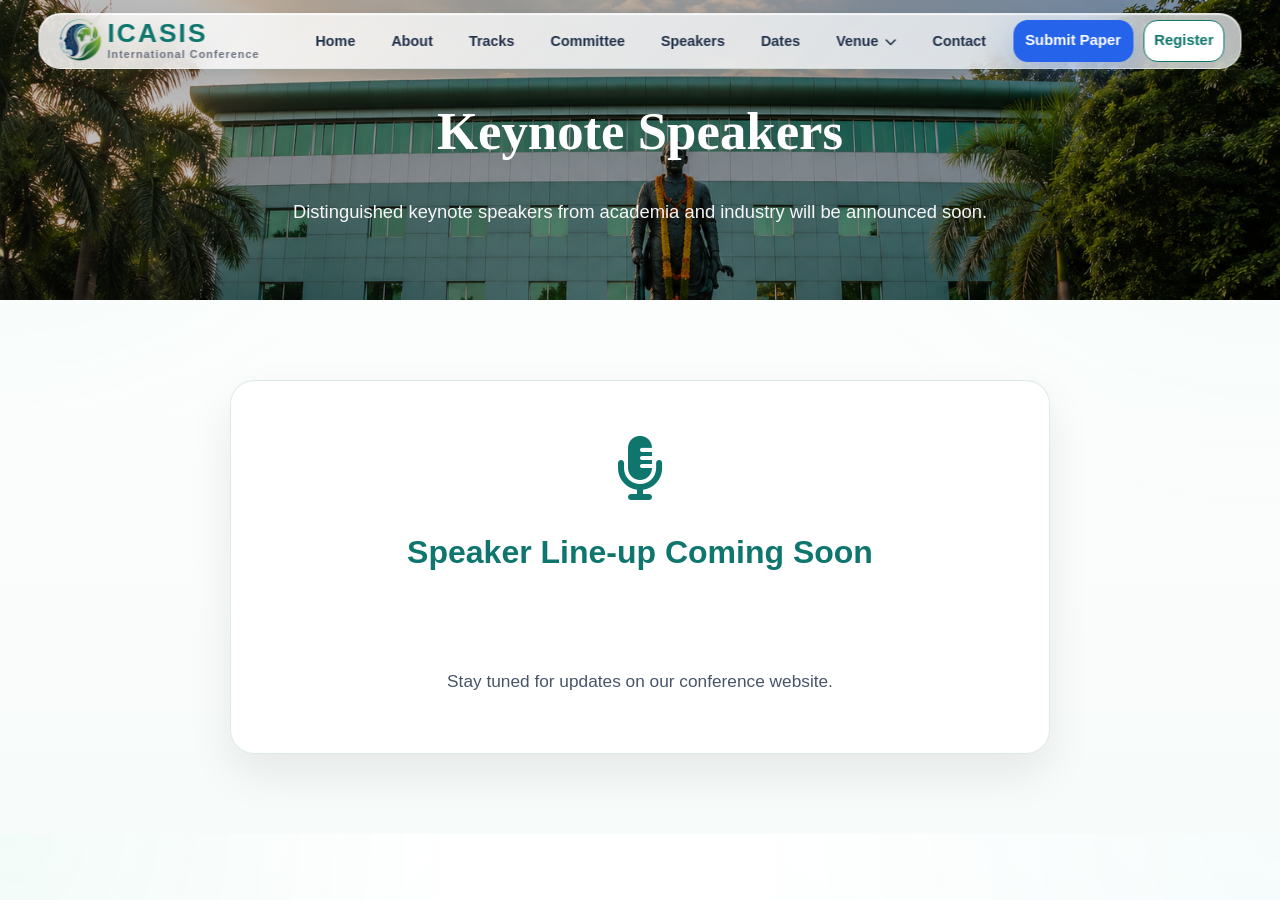
<file: speakers.html>
<!DOCTYPE html>
<html lang="en">

<head>
    <meta charset="UTF-8">
    <meta name="viewport" content="width=device-width, initial-scale=1.0">

    <title>Speakers | ICASIS 2027</title>

    <link rel="stylesheet" href="style.css">
    <link rel="stylesheet" href="speakers.css">
    <link rel="stylesheet" href="responsive.css">

    <link rel="stylesheet"
          href="https://cdnjs.cloudflare.com/ajax/libs/font-awesome/6.6.0/css/all.min.css">
</head>

<body>

    <!-- Navbar -->
    <div id="navbar"></div>

    <section class="speakers-hero">

        <div class="hero-content">

            <h1>Keynote Speakers</h1>

            <p>
                Distinguished keynote speakers from academia and industry
                will be announced soon.
            </p>

        </div>

    </section>

    <section class="speakers-coming">

        <div class="coming-card">

            <i class="fa-solid fa-microphone-lines"></i>

            <h2>Speaker Line-up Coming Soon</h2>

            <p>
                
                <br><br>
                Stay tuned for updates on our conference website.
            </p>

        </div>

    </section>

    <script src="script.js"></script>

</body>

</html>
</file>
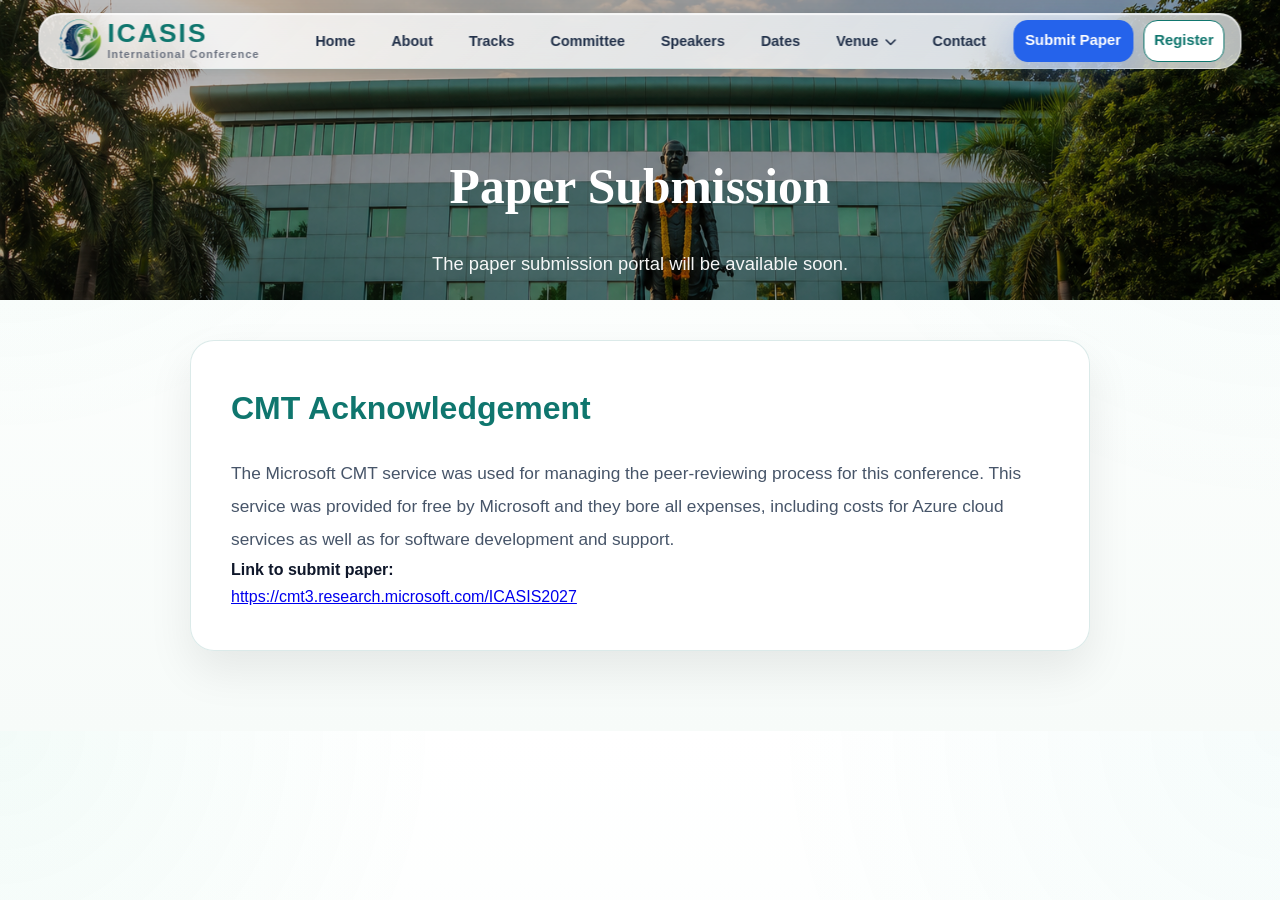
<file: submit-paper.html>
<!DOCTYPE html>
<html lang="en">

<head>
    <meta charset="UTF-8">
    <meta name="viewport" content="width=device-width, initial-scale=1.0">

    <title>Submit Paper | ICASIS 2027</title>

    <link rel="stylesheet" href="style.css">
    <link rel="stylesheet" href="submit-paper.css">
    <link rel="stylesheet" href="responsive.css">

    <link rel="stylesheet"
          href="https://cdnjs.cloudflare.com/ajax/libs/font-awesome/6.6.0/css/all.min.css">
</head>

<body>

    <!-- Navbar -->
    <div id="navbar"></div>

    <!-- Navbar -->
<div id="navbar"></div>

<section class="submission-hero">

    <div class="hero-content">

        <h1>Paper Submission</h1>

        <p>
            The paper submission portal will be available soon.
        </p>

    </div>

</section>

<section class="cmt-acknowledgement">

    <h3>CMT Acknowledgement</h3>

    <p>
        The Microsoft CMT service was used for managing the peer-reviewing process for this conference.
        This service was provided for free by Microsoft and they bore all expenses,
        including costs for Azure cloud services as well as for software development and support.
    </p>

    <div class="submission-link">

    <strong>Link to submit paper:</strong>

    <div class="submission-placeholder">
        <a href="https://cmt3.research.microsoft.com/ICASIS2027" target="_blank" rel="noopener noreferrer">https://cmt3.research.microsoft.com/ICASIS2027</a>
    </div>

</div>

</section>



<script src="script.js"></script>

    <script src="script.js"></script>

</body>
</html>
</file>
<file: style.css>
/* ===========================
   GLOBAL
=========================== */

*{
    margin:0;
    padding:0;
    box-sizing:border-box;
    scroll-behavior:smooth;
}


.explore-section{
    padding:28px 0 18px;
    text-align:center;
}
.explore-header{
    margin-bottom:12px;
}
.explore-tag{
    display:inline-block;
    padding:5px 14px;
    border-radius:24px;
    background:#e8faf3;
    color:#0b7a72;
    font-weight:700;
    letter-spacing:1.6px;
    margin-bottom:8px;
    font-size:.75rem;
}
.explore-header h2{
    font-size:30px;
    color:#0b5e59;
    margin-bottom:6px;
    font-family:Georgia,serif;
}
.explore-header p{
    font-size:13px;
    color:#667085;
    margin-bottom:0;
}
.hyderabad-map{

    position:relative;

    width:100%;

    max-width:1500px;

    height:320px;

    margin:0 auto;

    overflow:hidden;

}

body{
    font-family:'Inter',sans-serif;

    background:
        radial-gradient(circle at top left,
            rgba(16,185,129,.05),
            transparent 30%),

        radial-gradient(circle at top right,
            rgba(20,184,166,.04),
            transparent 35%),

        linear-gradient(
            180deg,
            #FFFFFF 0%,
            #FCFEFD 40%,
            #F7FBF9 100%
        );

    color:#0F172A;

    line-height:1.7;


/* Remove decorative background layers requested by user */
body::before{ background-image:none !important; opacity:0 !important; }
.grid-bg{ display:none !important; }
#about::before, #call::before{ background:none !important; display:none !important; }
.cfp-card::before{ background:none !important; opacity:0 !important; }
    overflow-x:hidden;
}

body::before{

    content:"";

    position:fixed;

    inset:0;

    pointer-events:none;

    opacity:.03;

    background-image:
    radial-gradient(#0F766E 0.5px, transparent 0.5px);

    background-size:18px 18px;

    z-index:-1;

}

/* ===========================
   PARTICLES
=========================== */

/*#particles{
    position:fixed;
    top:0;
    left:0;
    width:100%;
    height:100%;
    z-index:-1;
}*/

/* ===========================
   GRID BACKGROUND
=========================== 
.grid-bg{

position:fixed;

inset:0;

z-index:-3;

opacity:.35;

background-image:

linear-gradient(rgba(15,118,110,.05) 1px, transparent 1px),

linear-gradient(90deg, rgba(15,118,110,.05) 1px, transparent 1px);

background-size:50px 50px;

mask-image:radial-gradient(circle at center,
black,
transparent 95%);

}*/

/* ===========================
   NAVBAR
=========================== */

nav{

    position:fixed;

    top:13px;
    left:50%;
    transform:translateX(-50%);

    width:94%;
    max-width:1500px;
    
    height: 56px;

    display:flex;
    justify-content:space-between;
    align-items:center;
    gap:16px;

    padding:0px 16px;

    background:linear-gradient(
        135deg,
        rgba(255,255,255,.82),
        rgba(248,252,255,.72)
    );

    backdrop-filter:blur(18px);
    -webkit-backdrop-filter:blur(18px);

    border:1px solid rgba(255,255,255,.55);

    box-shadow:
        0 12px 32px rgba(0,0,0,.10),
        0 2px 10px rgba(15,118,110,.08),
        inset 0 1px 1px rgba(255,255,255,.75);

    z-index:1000;

    border-radius:22px;

    transition:all .3s ease;

}


nav::after{

content:"";

position:absolute;

left:24px;
right:24px;
bottom:-1px;

height:1px;

background:linear-gradient(
90deg,
transparent,
rgba(15,118,110,.25),
transparent
);

}

.nav-logo{
    width:122px;
    height: 122px;
    object-fit:contain;
    flex-shrink:0;
    position:relative;
    top:5px;
    left:-35px;
}



.nav-brand-text{
    display:flex;
    flex-direction:column;
    justify-content:center;
    align-items:flex-start;
     margin-left:-60px;   /* NEW */

}

.nav-brand-text h2{
    margin:0;
    font-size:1.65rem;
    font-weight:800;
    color:#0F766E;
    line-height:1;
    letter-spacing:2px;
    margin-left:-10px;
    margin-top:-7px;
}

.nav-brand-text span{
    margin-top:8px;
    font-size:0.68rem;
    font-weight:600;
    color:#6b7280;
    white-space:nowrap;
    line-height:.6px;
    margin-left:-10px;
    letter-spacing:1px;
    margin-bottom:-2px;
}

.nav-brand{
    display:flex;
    align-items:center;
    gap:0px;
    text-decoration:none;
    flex-shrink:0;
    transform: translateY(-1px);
}





.nav-links{

    display:flex;

    justify-content:flex-start;

    align-items:center;

    gap:18px;

    list-style:none;

    margin:0;

    padding:0;

    width:auto;

    margin-left:-50px;   /* NEW */
}



.nav-links li{

    position:relative;

}

.nav-links li.nav-action-group{

    margin-left:0px;

}

.nav-actions{
    display:flex;
    align-items:center;
    gap:10px;
    height:100%;
}


.nav-actions .btn{
    height:42px;
    padding:0 10px;

    display:flex;
    align-items:center;
    justify-content:center;

    border-radius:14px;

    font-size:.93rem;
    font-weight:600;

    text-decoration:none;

    transition:.25s ease;

    white-space:nowrap;
}

.nav-actions .primary{
    background:#2563EB;
    color:white;
    border:1px solid #2563EB;
}

.nav-actions .primary:hover{
    background:#1D4ED8;
    color:#fff !important;
    border-color:#1D4ED8;
}

.nav-actions .secondary{
    background:white;
    color:#0F766E;

    border:1.5px solid #0F766E;
}

.nav-actions .secondary:hover{
    background:#0F766E;
    color:#fff !important;
    border-color:#0F766E;
}

.nav-links li>a:hover{

    background:#eefaf8;

    color:#0F766E;

}

.nav-links a{

    position:relative;

    color:#22314A;

    text-decoration:none;

    font-size:0.9rem;

    font-weight:600;

    padding:8px 9px;

    display:flex;

    align-items:center;

    border-radius:12px;

    transition:color .25s ease, background .25s ease;

}

.nav-links a::after{

    content:"";

    position:absolute;

    left:0;
    right:0;
    bottom:4px;

    width:0;

    height:2px;

    border-radius:20px;

    background:linear-gradient(
        90deg,
        #0F766E,
        #22C55E
    );

    transition:width .25s ease;

}

.nav-actions a::after{
    display:none;
}

.nav-actions a:hover::after{
    display:none;
}

.nav-links a:hover{

    background:rgba(255,255,255,.28);

    color:#0F766E;

}

.nav-links a:hover::after{

    width:100%;

}

/* Dropdown */
/* Dropdown Parent */

.dropdown{
    position:relative;
}

/* Dropdown Menu */

.dropdown-menu{

    position:absolute;

    top:100%;
    left:0;

    min-width:220px;

    margin-top:8px;

    background:#fff;

    border-radius:14px;

    padding:10px 0;

    box-shadow:0 15px 40px rgba(0,0,0,.12);

    opacity:0;
    visibility:hidden;

    transform:translateY(8px);

    transition:
        opacity .25s ease,
        transform .25s ease,
        visibility .25s;

    pointer-events:none;

    z-index:999;
        list-style:none;


}

.dropdown-menu li{
    list-style:none;
    margin:0;
    padding:0;
}


.dropdown-menu ul{
    list-style:none;
    margin:0;
    padding:0;
}
.dropdown-menu a{
    display:block;
    padding:12px 18px;
}

/* Hover */

.dropdown.open .dropdown-menu{

    opacity:1;
    visibility:visible;

    transform:translateY(0);

    pointer-events:auto;

}

.dropdown i{
    margin-left:6px;
    font-size:.75rem;
    transform:translateY(1px);
}
/* ===========================
   HERO
=========================== */

.hero{
    position:relative;
    min-height:100vh;
    display:flex;
    justify-content:center;
    align-items:center;
    text-align:center;
    overflow:hidden;
    background-image:url("images/bg.png");
    background-repeat:no-repeat;
    background-size:cover;
    background-position:center;
    /* small bottom padding so the next section sits slightly lower */
    padding:60px 20px 20px;
}

.hero-overlay{

position:absolute;

inset:0;

background:
linear-gradient(
rgba(255,255,255,.08),
rgba(0,0,0,.22)
);

}

.hero-content{
    position:relative;
    z-index:3;

    max-width:1100px;

    margin:auto;

    display:flex;
    flex-direction:column;
    align-items:center;
    justify-content:center;

    padding-top:15px;

    transform:translateY(0);
}

/*==============================
        HERO TOP
==============================*/

.hero-top{

display:flex;

justify-content:center;

margin-bottom:40px;
}









/* ===========================================
   GLASS CONTAINER
=========================================== */
/* ===========================================
   HERO BRANDING
=========================================== */

.hero-top{
    width:100%;
    max-width:980px;
    display:flex;
    justify-content:center;
    margin-bottom:24px;
}

.hero-branding{
    display:grid;
    grid-template-columns:auto 1fr auto;
    align-items:center;
    justify-items:center;
    gap:18px;
    width:100%;
    margin-bottom:12px;
}

.hero-person{
    width:108px;
    height:108px;
    border-radius:50%;
    background:#fff;
    padding:6px;
    box-shadow:0 12px 30px rgba(0,0,0,.18);
    justify-self:start;
}

.hero-person img{
    width:100%;
    height:100%;
    border-radius:50%;
    object-fit:cover;
}

/* COMMON CARD */

.hero-logo{
    display:flex;
    justify-content:center;
    align-items:center;
    background:rgba(255,255,255,.92);
    border:1px solid rgba(255,255,255,.65);
    border-radius:26px;
    box-shadow:0 10px 25px rgba(0,0,0,.10);
    transition:.3s ease;
    flex-shrink:0;
}

.hero-logo:hover{
    transform:translateY(-4px);
}

/* BVRIT */

.bvrit-logo{
    width:240px;
    height:96px;
    padding:14px 16px;
}

.bvrit-logo img{
    width:100%;
    height:100%;
    object-fit:contain;
}

/* ICASIS */
.conference-logo{
    width:132px;
    height:132px;
    display:flex;
    justify-content:center;
    align-items:center;
    background:rgba(255,255,255,.96);
    border-radius:28px;
    box-shadow:0 12px 30px rgba(0,0,0,.12);
    padding:6px;
    flex-shrink:0;
}

.conference-logo img{
    width:100%;
    height:100%;
    object-fit:contain;
    transform:none;
}



.hero h1{

    font-family:'Playfair Display', serif;

    font-size:clamp(2rem, 3.4vw, 2.8rem);

    font-weight:700;

    color:white;

    line-height:1.15;

    max-width:820px;

    margin:0 auto 6px;

    text-shadow:0 4px 18px rgba(0,0,0,.35);

}

.hero p{

    color:rgba(255,255,255,.92);

    font-size:1rem;

    margin-bottom:4px;

    font-weight:500;

}

.hero::before{

content:"";

position:absolute;

inset:0;

background:
linear-gradient(
rgba(255,255,255,.05),
rgba(0,0,0,.18)
);

z-index:0;

}

.hero::after{
    content:"";
    position:absolute;
    left:0;
    right:0;
    bottom:0;
    height:160px;
    background:linear-gradient(
        180deg,
        rgba(255,255,255,0) 0%,
        rgba(255,255,255,.04) 25%,
        rgba(255,255,255,.12) 60%,
        rgba(252,254,253,.95) 100%
    );
    z-index:1;
    pointer-events:none;
}

.buttons{
    margin-top:18px;

    display:flex;

    gap:16px;

    justify-content:center;
}

.btn{
    height:40px;
    padding:0 16px;

    display:flex;
    align-items:center;
    justify-content:center;

    border-radius:14px;

    font-size:.95rem;
    font-weight:600;

    text-decoration:none;
    white-space:nowrap;
}

/* ===========================
   PRIMARY BUTTON
=========================== */

.primary{

    background:#2563EB;

    color:white;

    border:1px solid #2563EB;

     min-width:120px;

    box-shadow:
        0 10px 35px rgba(37,99,235,.28);

}

.primary:hover{

    background:#1D4ED8;

    border-color:#1D4ED8;

    transform:translateY(-3px);

}

/* Secondary */

.secondary{
    background:white;
    color:#0F766E;
    border:1px solid #0F766E;
}

.secondary:hover{
    background:#0F766E;
    color:white;
}

.countdown{

display:flex;

justify-content:center;

gap:18px;

margin-top:35px;

flex-wrap:wrap;

}

.time-box{

width:100px;

padding:18px;

background:rgba(255,255,255,.12);

backdrop-filter:blur(16px);

border:1px solid rgba(255,255,255,.18);

border-radius:18px;

box-shadow:
0 15px 35px rgba(0,0,0,.12);

}

.time-box span{

display:block;


color:white;

}

.time-box small{

display:block;

margin-top:8px;

color:rgba(255,255,255,.85);

font-size:.85rem;

letter-spacing:.5px;

text-transform:uppercase;

}

.cfp-list{
    margin-top:24px;
    padding-left:22px;
    color:#475569;
    display:grid;
    gap:10px;
}

.cfp-list li::marker{
    color:#10B981;
}





/* ===========================
   SECTION
=========================== */

.section{
    padding:24px 8% 18px;
}

.hero + .section{
    position:relative;
    z-index:2;
    margin-top:-6px;
    padding-top:20px;
    background:linear-gradient(180deg, rgba(255,255,255,0) 0%, rgba(255,255,255,.08) 25%, rgba(255,255,255,.5) 100%);
}

/* Reduce double-padding between consecutive sections */
.section + .section{
    padding-top:8px;
    padding-bottom:8px;
}

.section h2{
    font-family:'Playfair Display',serif;
    font-size:2.4rem;
    margin-bottom:30px;
    color:#0F172A;
}

/* Center short section titles and smooth About->Call transition */
.section-title{ text-align:center }

/* Ensure Call for Papers heading centers nicely */
#call .section-title h2{
    margin:0 auto 10px;
}
/* Animated soft background for About and Call sections */
#about,
#call{
    position:relative;
    overflow:hidden;
}

#about::before,
#call::before{
    /* animated decorative background removed per request */
    content:"";
    position:absolute;
    inset:0;
    z-index:0;
    pointer-events:none;
    background:none;
    animation:none;
}

/* Aggressively remove any remaining decorative backgrounds in About/Call */
#about, #call, .about-section, .about-header, .about-grid, .about-card, .conference-card {
    background-image: none !important;
    background: none !important;
}

@keyframes drift-background{
    0%,100%{ background-position:18% 18%, 78% 12%, 62% 82%, 0 0 }
    50%{ background-position:15% 22%, 82% 10%, 58% 86%, 0 0 }
}

/* Curved separator from About down into Call */


/* Gentle visual transition from About to Call section */
#about{
    padding-bottom:10px;
}

#about + #call{
    padding-top:10px;
    background:transparent;
}






/* ===========================
   TRACKS
=========================== */

.hero::after{
    content:"";
    position:absolute;
    left:0;
    right:0;
    bottom:0;
    height:110px;
    background:linear-gradient(
        180deg,
        rgba(255,255,255,0) 0%,
        rgba(255,255,255,.04) 25%,
        rgba(255,255,255,.12) 60%,
        rgba(252,254,253,.95) 100%
    );
    z-index:1;
    pointer-events:none;

}

/* Smooth card motion and hover glow */
.about-card{
    z-index:1;
    transition:transform .28s ease, box-shadow .28s ease, border-color .28s ease, background .28s ease;
}

.about-card:hover{
    transform:translateY(-10px) scale(1.01);
    box-shadow:0 34px 70px rgba(18,126,124,0.16);
    border-color:rgba(16,185,129,.24);
}

.cfp-card{
    transition:transform .28s ease, box-shadow .28s ease, border-color .28s ease;
    z-index:1;
}

.cfp-card:hover{
    transform:translateY(-10px);
    box-shadow:0 24px 60px rgba(16,185,129,0.14);
    border-color:rgba(16,185,129,.18);
}

.cfp-card-inner{
    position:relative;
    z-index:1;
}

.cfp-card::before{
    content:"";
    position:absolute;
    inset:0;
    border-radius:24px;
    background:radial-gradient(circle at top left, rgba(16,185,129,0.08), transparent 32%);
    opacity:.35;
    pointer-events:none;
}

.cfp-card:hover::before{
    opacity:.55;
}





/* ===========================
   ABOUT (redesigned) styles
   - Glassmorphism cards
   - responsive grid
   - modal styles
=========================== */

.about-section{
    max-width:1100px;
    margin:0 auto;
}

.about-section{ padding:30px 0 }

.about-header{ text-align:center; margin-bottom:22px }

.about-grid{
    display:grid;
    grid-template-columns:repeat(2,minmax(0,1fr));
    gap:18px;
    align-items:start;
}

/* Make top-row cards equal height and stretch */
.about-grid{ align-items:stretch; grid-auto-rows:1fr }

.about-card{
    position:relative;
    background:rgba(255,255,255,0.48);
    backdrop-filter:blur(10px);
    -webkit-backdrop-filter:blur(10px);
    border:1px solid rgba(18,126,124,0.12);
    border-radius:20px;
    padding:24px 26px;
    box-shadow:0 12px 30px rgba(10,30,30,0.06);
    transition:transform .28s ease, box-shadow .28s ease, border-color .28s ease;
    overflow:hidden;
    display:flex;
    flex-direction:column;
    justify-content:flex-start;
    align-items:flex-start;
}

/* Ensure cards have a consistent minimum height */
.about-card{ min-height:200px; height:100% }

/* When one card expands it should cover siblings */
.about-grid{ position:relative }
/* Overlay variant: when opening we overlay the card across the grid */
.about-card.is-open{
    position:relative;
    z-index:10010;
    /* default 'inline' open (kept for small screens) */
    transform:translateY(-8px) scale(1.02);
    box-shadow:0 48px 100px rgba(4,20,18,0.28);
    border-color:rgba(18,126,124,0.18);
    background:rgba(255,255,255,0.76);
    backdrop-filter:blur(14px);
    -webkit-backdrop-filter:blur(14px);
    max-height:80vh;
    overflow:auto;
    transition:transform .32s cubic-bezier(.2,.9,.2,1), box-shadow .32s ease, background .28s ease;
}

/* Overlayed card (covers other two) */
.about-grid .about-card.is-open-overlay{
    position:absolute !important;
    top:0 !important;
    left:0 !important;
    width:100% !important;
    height:100% !important;
    max-height:80vh !important;
    overflow:auto !important;
    transform:translateY(0) scale(1.02) !important;
    border-radius:20px;
}

.card-placeholder{ width:100%; height:0; }
.card-placeholder.fill{ display:block }

/* Dim and send siblings behind when one opens */
.about-card.behind{
    transform:scale(.985);
    filter:blur(2px) brightness(.82) saturate(.9);
    pointer-events:none;
    opacity:.9;
    transition:transform .28s ease, filter .28s ease, opacity .28s ease;
}

/* Hidden expanded content inside card */
.full-content{ display:none; margin-top:12px; color:#0b3835 }
.about-card.is-open .full-content{ display:block }

/* Smooth expand animation for content reveal */
.about-card .full-content{
    animation:content-in .28s ease both;
}
@keyframes content-in{
    from{ opacity:0; transform:translateY(6px) }
    to{ opacity:1; transform:translateY(0) }
}

/* Scrollbar for expanded content */
.about-card.is-open::-webkit-scrollbar{ width:10px }
.about-card.is-open::-webkit-scrollbar-thumb{ background:rgba(12,79,74,.22); border-radius:8px }

/* Read less styling (button text toggled in JS) */
.btn.read-more{ transition:background .2s }

.about-card.fullwidth{ grid-column:1 / -1 }
.about-card{ display:flex; flex-direction:column; }

.about-card:hover{
    transform:translateY(-8px);
    box-shadow:0 28px 60px rgba(18,126,124,0.12);
    border-color:#127e7c;
}

.about-card .stat{
    display:inline-block;
    background:linear-gradient(180deg, rgba(255,255,255,0.6), rgba(255,255,255,0.28));
    padding:8px 12px;
    border-radius:10px;
    font-weight:700;
    color:#084c45;
    margin-bottom:12px;
}

.about-card h3{ font-size:1.15rem; margin:4px 0 12px; color:#073b38; line-height:1.15 }
.about-card .preview{
    color:#27484a;
    line-height:1.75;
    margin-bottom:14px;
    overflow:hidden;
    display:-webkit-box;
    -webkit-box-orient:vertical;
    -webkit-line-clamp:3;

    text-align:justify;
    text-justify:inter-word;
}

.about-card .full-content{
    padding-top:8px;
}

.about-card .full-content p{
    margin:0 0 14px;
    line-height:1.85;
    color:#0b3835;

    text-align:justify;
    text-justify:inter-word;
}
.about-card .btn.read-more{ margin-top:auto }

.btn.read-more{ background:#127e7c; color:#fff; border:none; padding:9px 14px; border-radius:12px; cursor:pointer; align-self:flex-start }

/* Modal base */
.modal{ position:fixed; inset:0; align-items:center; justify-content:center; z-index:9999; transition:opacity .28s ease }
/* hide inactive modals to avoid content showing in normal flow */
.modal[aria-hidden="true"]{ display:none; opacity:0; pointer-events:none }
.modal[aria-hidden="false"]{ display:flex; opacity:1; pointer-events:auto }
.modal::before{ content:""; position:absolute; inset:0; background:rgba(6,18,17,0.32); backdrop-filter:blur(6px); -webkit-backdrop-filter:blur(6px); }
.modal-dialog{ position:relative; width:100%; max-width:900px; max-height:80vh; overflow:auto; background:rgba(255,255,255,0.92); border-radius:16px; padding:22px; box-shadow:0 30px 80px rgba(10,30,30,0.25); transform:scale(.96); opacity:0; transition:transform .28s ease, opacity .28s ease }
.modal[aria-hidden="false"] .modal-dialog{ transform:scale(1); opacity:1; animation:modal-in .28s ease both }

@keyframes modal-in{
    from{ transform:scale(.96); opacity:0 }
    to{ transform:scale(1); opacity:1 }
}

.modal-dialog{ width:100%; max-width:920px; max-height:80vh; overflow:auto; background:rgba(255,255,255,0.9); border-radius:16px; padding:22px; box-shadow:0 30px 80px rgba(10,30,30,0.25); transform:scale(.96); transition:transform .28s ease, opacity .28s ease }
.modal[aria-hidden="false"] .modal-dialog{ transform:scale(1) }

.modal-close{ position:absolute; right:12px; top:12px; background:none; border:none; font-size:1.6rem; cursor:pointer }
.modal-content{ padding:8px 6px 20px }

.highlight{

    background:#ECFDF5;

}



/* Registration Heading */

.registration-heading{
    text-align:center;
    margin-bottom:28px;
}

.registration-heading h2{
    font-family:'Playfair Display', serif;
    font-size:3rem;
    font-weight:700;
    color:#0F172A;
    margin-bottom:18px;
}

.section-divider{
    width:170px;
    height:4px;
    margin:14 auto 30px;
    background:linear-gradient(90deg,#22C55E,#1D9BF0);
    border-radius:999px;
    position:relative;
    left: 41.7%;
}

.section-divider span{
    position:absolute;
    left:50%;
    top:50%;
    transform:translate(-50%,-50%);
    width:18px;
    height:18px;
    background:#1D9BF0;
    border:4px solid white;
    border-radius:50%;
    box-shadow:0 0 15px rgba(29,155,240,.35);
}
/* ===================================================
   REGISTRATION FEES
=================================================== */

.registration-section{
    padding:45px 8%;
}

.registration-card{
    max-width:1150px;
    margin:0 auto;
    background:#fff;
    border-radius:20px;
    overflow:hidden;
    border:1px solid #E6F1EE;
    box-shadow:0 20px 50px rgba(15,23,42,.08);
}

.registration-table{
    width:100%;
    border-collapse:collapse;
}

/* Header */

.registration-table thead{
    background:linear-gradient(
        90deg,
        #0f766e 0%,
        #14b8a6 55%,
        #22c7c0 100%
    );
}

.registration-table th{
    color:#fff;
   
    font-weight:700;
    text-align:left;
    letter-spacing:.4px;
    padding:16px 22px;
    font-size:.95rem;
}

.registration-table th:last-child{
    text-align:center;
}

.registration-table th i{
    margin-right:10px;
}

/* Rows */

.registration-table td{
    padding:15px 22px;
    border-bottom:1px solid #EDF2F7;
    vertical-align:middle;
}

.registration-table tbody tr:last-child td{
    border-bottom:none;
}

.registration-table tbody tr:nth-child(even){
    background:#FAFCFD;
}

.registration-table tbody tr{
    transition:.3s;
}

.registration-table tbody tr:hover{
    background:#F0FDFA;
}

/* Left column */

.fee-category{
    display:flex;
    align-items:center;
    gap:14px;
}

/* =========================================
   Registration Icons
========================================= */

.fee-icon{
    width:44px;
    height:44px;

    display:flex;
    align-items:center;
    justify-content:center;

    border-radius:50%;

    background:#ffffff;

    border:1px solid rgba(15,118,110,.15);

    color:#0f766e;

    font-size:18px;

    flex-shrink:0;

    box-shadow:
        0 6px 18px rgba(15,118,110,.08);

    transition:.35s ease;
}

.fee-row:hover .fee-icon{
    transform:translateY(-2px);

    box-shadow:
        0 12px 28px rgba(15,118,110,.16);

    border-color:#14b8a6;
}

.fee-icon i{
    line-height:1;
}

/* Different icon colours */

.fee-category span{
    font-size:1rem;
    font-weight:500;
    color:#0F172A;
}

/* Right column */

.fee-price{
    display:flex;
    justify-content:center;
    align-items:center;
    gap:14px;
}

.fee-price strong{
    font-size:1.55rem;
    font-weight:700;
    color:#0f766e;
}

.fee-price span{
    font-size:.9rem;
    color:#64748b;
    margin-left:8px;
}

.fee-row{
    transition:.35s ease;
}

.fee-row:hover{
    background:#f8fffd;

    transform:translateX(3px);
}

.price-box{
    background:transparent;
    border:none;
    box-shadow:none;
    color:#0f766e;
}

.per-paper{
    color:#64748B;
    font-size:.95rem;
}




/* ===========================
   CALL FOR PAPERS
=========================== */

.cfp-grid{

    display:flex;
    flex-wrap:wrap;
    justify-content:center;
    gap:28px;

    max-width:980px;
    margin:8px auto 0;

}

.cfp-card{

    width:255px;
    height:195px;

    perspective:1400px;

}

.cfp-card-inner{

    position:relative;
    width:100%;
    height:100%;

    transition:.8s cubic-bezier(.175,.885,.32,1.275);

    transform-style:preserve-3d;

}

.cfp-card:hover .cfp-card-inner{

    transform:rotateY(180deg);

}

.cfp-front,
.cfp-back{

    position:absolute;

    width:100%;
    height:100%;

    border-radius:24px;

    overflow:hidden;

    backface-visibility:hidden;

}

.cfp-front{

    background:
    rgba(255,255,255,.42);

    backdrop-filter:blur(18px);

    border:1px solid rgba(255,255,255,.55);

    box-shadow:

        0 18px 40px rgba(15,118,110,.12);

    padding:24px;

    display:flex;
    flex-direction:column;
    justify-content:space-between;

    transition:.45s;

}

.cfp-card:hover .cfp-front{

    transform:

        translateY(-12px)
        rotateX(6deg);

    box-shadow:

        0 25px 60px rgba(15,118,110,.22);

    border-color:#14b8a6;

}

.cfp-back{

    transform: rotateY(180deg);

    background: rgba(255,255,255,.65);

    backdrop-filter: blur(20px);

    border:1px solid rgba(255,255,255,.5);

    color:#1e293b;

    padding:22px;

    display:flex;
    align-items:flex-start;
    justify-content:flex-start;

    overflow-y:auto;

}

.cfp-front h3{

    font-size:1.2rem;

    line-height:1.35;

    color:#0f766e;

}

.cfp-front p{

    color:#64748b;

    font-size:.88rem;

}

.cfp-front span{

    color:#0f766e;

    font-weight:600;

    letter-spacing:.5px;

    font-size:.82rem;

}

.cfp-back ul{

    padding-left:18px;
    margin:0;
    

}

.cfp-back li{

    font-size:.76rem;

    line-height:1.45;

    margin-bottom:8px;

}



.cfp-card{

    animation:float 5s ease-in-out infinite;

}

.cfp-card:nth-child(2){

animation-delay:.6s;

}

.cfp-card:nth-child(3){

animation-delay:1.2s;

}

.cfp-card:nth-child(4){

animation-delay:1.8s;

}

.cfp-card:nth-child(5){

animation-delay:2.4s;

}

@keyframes float{

0%,100%{

transform:translateY(0);

}

50%{

transform:translateY(-8px);

}

}

.cfp-card:hover{

    filter:drop-shadow(0 15px 35px rgba(20,184,166,.22));

}

.cfp-front::before{

content:"";

position:absolute;

inset:-2px;

border-radius:24px;

padding:2px;

background:

linear-gradient(
130deg,
transparent,
rgba(20,184,166,.8),
transparent);

-webkit-mask:

linear-gradient(#fff 0 0) content-box,
linear-gradient(#fff 0 0);

-webkit-mask-composite:xor;

mask-composite:exclude;

opacity:0;

transition:.5s;

}

.cfp-card:hover .cfp-front::before{

opacity:1;

}



/*=========================================
        IMPORTANT DATES
=========================================*/

.important-dates-section{
    padding:25px 8% 60px;
background:
radial-gradient(circle at top left,#E8FAF5 0%,transparent 30%),
radial-gradient(circle at top right,#EEF7FF 0%,transparent 35%),
#ffffff;
    overflow:hidden;
}

.dates-container{
    max-width:1450px;
    margin:auto;
    text-align:center;
}

/* Badge */

.dates-badge{

    display:inline-flex;
    align-items:center;
    gap:12px;

    padding:14px 30px;

    border-radius:60px;

    background:#F5FCFA;

    border:1px solid #DCEFE8;

    box-shadow:0 10px 30px rgba(16,185,129,.08);

    font-size:.9rem;

    letter-spacing:2px;

    font-weight:700;

    color:#16A085;

    text-transform:uppercase;

    margin-top:0;
margin-bottom:15px;

}

.dates-badge i{

    color:#19C37D;

    font-size:18px;

}

/* Heading */

.dates-heading{

    font-family:'Playfair Display', serif;

    font-size:3rem;

    font-weight:700;

    color:#0F172A;

    line-height:1.1;

    letter-spacing:-1px;

    margin-top:20px;

}

.dates-description{

    margin-top:10px;

    color:#64748B;

    font-size:1.1rem;

    max-width:700px;

    margin-left:auto;
    margin-right:auto;

    line-height:1.8;

}

/* Divider */

.dates-divider{

    position:relative;

    width:200px;

    height:4px;

    margin:22px auto 45px;

    background:linear-gradient(90deg,#18C37C,#0EA5E9);

    border-radius:50px;

}

.dates-divider span{

    position:absolute;

    left:50%;
    top:50%;

    transform:translate(-50%,-50%);

    width:18px;
    height:18px;

    border-radius:50%;

    background:#0EA5E9;

    border:4px solid white;

    box-shadow:0 0 18px rgba(14,165,233,.35);

}

/* Timeline */

.timeline{

    position:relative;

    display:flex;

    justify-content:space-between;

    align-items:flex-start;

    width:100%;

    max-width:1450px;

    margin:0 auto;

    gap:0;

}

/* Line */

.timeline-line{

    position:absolute;

    left:1%;

    right:1%;

    top:44px;

    height:10px;

    border-radius:100px;

    margin-top:-10px;

    background:linear-gradient(
    90deg,
    rgba(22,199,132,0) 0%,
    #16C784 8%,
    #11B7A8 35%,
    #1AA5F7 70%,
    #1976F2 92%,
    rgba(25,118,242,0) 100%
);

    box-shadow:
        0 0 18px rgba(17,183,168,.35),
        0 0 35px rgba(25,118,242,.25);

}

/* Item */

.timeline-item{

    flex:1;

    position:relative;

    z-index:2;

}

/* Circle */

.timeline-circle{

    width:88px;

    height:88px;

    margin:auto;

    border-radius:50%;

    display:flex;

    align-items:center;

    justify-content:center;

    background:linear-gradient(
        180deg,
        #FFFFFF,
        #F7FAFC
    );

    border:2px solid #E3EDF8;

    box-shadow:

        0 12px 35px rgba(15,23,42,.08),

        inset 0 3px 8px rgba(255,255,255,.8);

    transition:.35s;

}

/* Icon size */

.timeline-circle i{

    font-size:32px;

}

/* Icon colors */

.green i{

    color:#1DBF73;

}

.teal i{

    color:#14B8A6;

}

.blue i{

    color:#3B82F6;

}

/* Conference */

.conference-circle{

    width:88px;
    height:88px;

    display:flex;
    justify-content:center;
    align-items:center;

    border-radius:50%;

    background:linear-gradient(
        135deg,
        #45D56E,
        #2ACB63
    );

    border:5px solid #ffffff;

    position:relative;

    z-index:10;

    animation:conferencePulse 3s ease-in-out infinite;

    box-shadow:
        0 0 0 8px rgba(66,220,120,.15),
        0 0 35px rgba(66,220,120,.30),
        0 0 70px rgba(66,220,120,.18);

}

.conference-circle::before{

    content:"";

    position:absolute;

    width:170px;
    height:170px;

    border-radius:50%;

    background:radial-gradient(
        circle,
        rgba(76,232,126,.35) 0%,
        rgba(76,232,126,.18) 35%,
        rgba(76,232,126,.08) 55%,
        transparent 80%
    );

    z-index:-1;

    animation:ambientGlow 4s ease-in-out infinite;

}

.conference-circle i{

    color:#fff;

    font-size:34px;

    filter:drop-shadow(0 2px 4px rgba(255,255,255,.35));

}

/* Connector */

.timeline-connector{

    width:2px;

    height:36px;

    margin:0 auto;

    background:repeating-linear-gradient(

        to bottom,

        #7AB8F7,

        #7AB8F7 5px,

        transparent 5px,

        transparent 10px

    );

}

/* Dot */

.timeline-dot{

    width:18px;

    height:18px;

    margin:auto;

    margin-top:-1px;

    border-radius:50%;

    background:white;

    border:4px solid #3B82F6;

}

/* Text */

.timeline-item h4{

    margin-top:20px;
    margin-bottom: 16px;

    font-size:1.1rem;

    color:#0F172A;

    font-weight:700;

    line-height:1.4;

}

.timeline-item p{

    margin-top:8px;

    color:#111827;

    line-height:1.45;

    font-size:.96rem;

    font-weight: 500;

    padding:0 18px;

}

/* Hover */

.timeline-item:hover .timeline-circle{

    transform:translateY(-10px) scale(1.08);

    box-shadow:

        0 20px 50px rgba(59,130,246,.18);

}

/* Conference text */

.conference h4{

    color:#16A34A;

}

.conference strong{

  color:#111827;

}

/*==========================
      MOBILE
==========================*/




/* ==========================================
   ORGANIZING COMMITTEE
========================================== */

.committee{
     padding:0 8% 90px;

     margin-top:0;
}

/* ---------- Header ---------- */

.committee .section-header{

    text-align:center;

    margin-bottom:10px;

}

.committee .section-tag{

    display:inline-block;

    padding:8px 20px;

    border-radius:999px;

    background:#ECFDF5;

    color:#0F766E;

    font-size:.85rem;

    font-weight:700;

    letter-spacing:1px;

    text-transform:uppercase;

}

.committee .section-header h2{

    margin-top:20px;

    font-family:'Playfair Display',serif;

    font-size:3rem;

    color:#0F172A;

}

.committee .section-header p{

    max-width:700px;

    margin:16px auto 0;

    color:#64748B;

    font-size:1.05rem;

    line-height:1.7;

}

.committee-header{

    display:flex;
    justify-content:space-between;
    align-items:center;

    padding:22px 28px;

    cursor:pointer;

    font-size:1.15rem;
    font-weight:600;

    color:#0F172A;

}

.committee-header::after{

    content:"+";

    font-size:30px;

    color:#0F766E;

    transition:.3s;

}

.committee-accordion.active .committee-header::after{

    content:"−";

}

.committee-accordion.active{

    border-color:#14B8A6;
        z-index:9999;


}

/* ---------- Category ---------- */

.committee-category{

    margin-bottom:40px;

}

.committee-category h3{

    text-align:center;

    font-size:1.8rem;

    color:#0F766E;

    margin-bottom:35px;

    font-family:'Playfair Display',serif;

}

.committee-grid{
    display:grid;
    grid-template-columns:repeat(auto-fit,minmax(260px,1fr));
    gap:30px;
    max-width:1200px;
    margin:20px auto 0;
}

.committee-grid.two{
    max-width:700px;
}

.committee-grid.three{
    max-width:1000px;
}

.committee-grid.one{
    max-width:340px;
}



/* ---------- Card ---------- */

.committee-card{

    width:280px;
    min-height:340px;

    margin:auto;

    background:#fff;

    border-radius:22px;

    padding:24px 20px;

    text-align:center;

    border:1px solid rgba(15,118,110,.08);

    box-shadow:0 15px 40px rgba(0,0,0,.08);

    transition:.35s;

}

.committee-card:hover{

    transform:translateY(-8px);

    box-shadow:0 20px 60px rgba(0,0,0,.12);

}


/* ==========================================
   COMMITTEE ACCORDIONS
========================================== */

.committee-accordion{
    width:100%;
    margin:0;

    background:#fff;

    border:1px solid rgba(15,118,110,.10);

    border-radius:18px;

    overflow:visible;

    box-shadow:0 10px 30px rgba(15,23,42,.05);

    transition:.35s;

    position:relative;

    z-index:1;

    overflow:visible;

    isolation: isolate;
}


.committee-accordion:hover{

    border-color:rgba(15,118,110,.22);

    box-shadow:
        0 18px 40px rgba(15,118,110,.10);

}



.committee-accordion[open]{

    border-color:#14B8A6;

}


/*------------committee directory------*/
.committee-directory{
    width:min(1200px,95%);
    margin:50px auto 0;

    display:grid;
    grid-template-columns:repeat(2,1fr);

    column-gap:32px;
    row-gap:26px;

    align-items:start;

    overflow: visible;
}



.committee-list{

    position:absolute;

    top:100%;

    left:0;

    width:100%;

    margin-top:12px;

    background:#fff;

    border-radius:18px;

    padding:22px;

    box-shadow:0 20px 60px rgba(0,0,0,.12);

    border:1px solid rgba(15,118,110,.12);

    display:none;

    z-index:99999;

    animation:fadeIn .25s ease;

}

.committee-accordion.active .committee-list{
    display: block;
}


.single-member{
    display:flex;
    justify-content:center;
    align-items:center;
}

.committee-card.featured{

    width:320px;
    min-height:390px;

    padding:28px 24px;

}

.three-members{
    display:grid;
    grid-template-columns:repeat(3,1fr);
    gap:35px;
    max-width:1100px;
    margin:40px auto 0;
}

.two-members{
    display:grid;
    grid-template-columns:repeat(2,1fr);
    gap:40px;

    max-width:760px;
    margin:40px auto 0;
}

@keyframes fadeIn{
    from{
        opacity:0;
        transform:translateY(-10px);
    }
    to{
        opacity:1;
        transform:translateY(0);
    }
}

/* ---------- Photo ---------- */

.committee-photo{

    width:110px;

    height:110px;

    margin:0 auto 24px;

    border-radius:50%;

    overflow:hidden;

    border:5px solid #F1F5F9;

}

.committee-photo img{

    width:100%;

    height:100%;

    object-fit:cover;

        object-position:center 20%;


}



/* ---------- Text ---------- */

.committee-card h4{

    font-size:1.1rem;

    margin-bottom:8px;

    line-height:1.35;

}

.committee-card span{

    display:block;

    font-size:1rem;

    font-weight:700;

    color:#0F766E;

    margin-bottom:10px;

}

.committee-card p{

    font-size:.95rem;

    color:#64748B;

    line-height:1.5;

}

.committee-card.featured{
    width:340px;
    min-height:360px;
    padding:24px;
}

.committee-card.featured .committee-photo{

    width:150px;
    height:150px;

    margin:0 auto 18px;

}
/* ===========================
   CONTACT
=========================== */

.contact-container{

    display:grid;

    grid-template-columns:1fr 1.2fr;

    gap:60px;

    align-items:center;

}

.contact-tiles{

    display:flex;

    flex-direction:column;

    gap:25px;

}

.contact-row{

    display:flex;

    gap:25px;

}

.tile{

    background:white;

    padding:28px;

    border-radius:18px;

    border:1px solid #DDEFE6;

    box-shadow:0 15px 40px rgba(15,118,110,.05);

    transition:.35s;

}

.tile:hover{

    transform:translateY(-6px);

    border-color:#22C55E;

    box-shadow:0 20px 45px rgba(15,118,110,.12);

}

.small{

    flex:1;

}

.full{

    width:100%;

}

.tile h3{

    color:#0F766E;

    margin-bottom:10px;

}

.tile p{

    color:#64748B;

    white-space:normal;

    word-break:break-word;

}

/* ===========================
   MAP
=========================== */

iframe{

    width:100%;

    aspect-ratio:16/9;

    border:none;

    border-radius:18px;

    box-shadow:0 15px 40px rgba(15,118,110,.08);

}

.map-btn{

    margin-top:18px;

    display:inline-block;

    padding:12px 26px;

    background:#0F766E;

    color:white;

    border-radius:10px;

    text-decoration:none;

    transition:.35s;

}

.map-btn:hover{

    background:#115E59;

}



/* ===========================
   FOOTER
=========================== */

footer{

    text-align:center;

    padding:34px 20px;

    margin-top:60px;

    background:white;

    color:#64748B;

    border-top:1px solid #E5F3EC;

}



/* ===========================
   RESPONSIVE
=========================== */


@keyframes conferencePulse{

    0%,100%{

        transform:scale(1);

    }

    50%{

        transform:scale(1.06);

    }

}

@keyframes ambientGlow{

    0%,100%{

        opacity:.55;

        transform:scale(1);

    }

    50%{

        opacity:1;

        transform:scale(1.15);

    }

}




/*==================================
  ABOUT IMAGE SLIDER
==================================*/

.about-slider{
    position: relative;
    width: 100%;
    height: 270px;   /* was 320px */
    overflow: hidden;
    border-radius: 22px;
    margin-bottom: 25px;
}

.about-slider .slide{
    position:absolute;
    inset:0;
    width:100%;
    height:100%;
    object-fit:cover;

    opacity:0;
    transition:opacity .8s ease;
}

.about-slider .slide.active{
    opacity:1;
}

/* dots */

.slider-dots{
    position:absolute;
    bottom:18px;
    left:50%;
    transform:translateX(-50%);
    display:flex;
    gap:10px;
    z-index:5;
}

.slider-dots span{
    width:10px;
    height:10px;
    border-radius:50%;
    background:rgba(255,255,255,.45);
    transition:.3s;
}

.slider-dots span.active{
    width:28px;
    border-radius:30px;
    background:white;
}

/*=====================================
   CONFERENCE WATERMARK
======================================*/

.conference-card{
    position:relative;
    overflow:hidden;
}

.conference-card::before{

    content:"";

    position:absolute;

    width:450px;
    height:450px;

    background:url("images/con\ \(2\).png") no-repeat center;

    background-size:contain;

    opacity:.1;

    right:300px;

    top:5%;

    
    pointer-events:none;

    z-index:0;

}

.conference-card > *{

    position:relative;

    z-index:1;

}


/*-------------------
            Places to visit
            ------------------*/
/* ------------------
   Explore section
   ------------------ */
.explore-section{
    position:relative;
    text-align:center;
    padding:0;
    overflow:hidden;
}

.explore-header{
    position:absolute;
    top:-5px;
    left:50%;
    transform:translateX(-50%);
    width:100%;
    text-align:center;
    z-index:100;
    pointer-events:none;
}
.explore-header h2{
    margin:0;
    font-size:3.4rem;
    font-family:'Playfair Display',serif;
    color:#0F172A;
}

.explore-header p{
    font-size:1rem;
    margin-top:8px;
    margin-bottom:0;
}

.explore-tag{
    display:inline-block;
    padding:8px 22px;
    border-radius:30px;
    background:#e8faf3;
    color:#0b7a72;
    font-weight:700;
    letter-spacing:2px;
    margin-bottom:8px;
    font-size:.9rem;
}


.hyderabad-map{
    position:relative;
    width:100%;
    max-width:1800px;
    height:420px;
    margin:0 auto;
    background:url("images/hyd2.png") no-repeat;
    background-size:contain;
    background-position:center 10px;
    overflow:visible;
    
}






/* Blend image into page */



.map-bg{

    position:absolute;

    inset:0;

    width:100%;

    height:100%;

    object-fit:contain;

    object-position:center top;

    opacity:1;

    pointer-events:none;

}




.charminar{
    left:30%;
    top:50%;
}

.golconda{
    left:43%;
    top:38%;
}

.chowmahalla{
    left:28%;
    top:84%;
}

.salarjung{
    left:59.5%;
    top:50%;
}

.tankbund{
    left:58%;
    top:84%;
}

.ramoji{
    left:43%;
    top:63%;
}




.pin:hover{

    transform:translateY(-4px);

    background:rgba(255,255,255,.42);

    backdrop-filter:blur(12px);

    box-shadow:
        0 10px 28px rgba(0,0,0,.12);
    transition:.45s ease;

}

.pin::before{

    content:"";

    position:absolute;

    inset:-6px;

    border-radius:999px;

    background:radial-gradient(
        circle,
        rgba(255,255,255,.35) 0%,
        transparent 70%
    );

    filter:blur(12px);

    z-index:-1;

    pointer-events:none;

}

.pin{

    position:absolute;

    display:flex;
    align-items:center;
    gap:8px;

    padding:10px 18px;

    border-radius:999px;

    /* Much more transparent */
    background:rgba(255,255,255,.1);

    /* Frosted glass effect */
    backdrop-filter:blur(1px);
    -webkit-backdrop-filter:blur(1px);

    /* Thin glass border */
    border:1px solid rgba(255,255,255,.35);

    /* Softer shadow */
    box-shadow:
        0 6px 20px rgba(0,0,0,.08);

    z-index:5;

    transition:.3s ease;

     transition:

        box-shadow .35s ease,

        background .35s ease,

        color .35s ease;
}



.pin i{
    color:#0f766e;
    font-size:14px;
    flex-shrink:0;
    filter:drop-shadow(0 0 3px rgba(15,118,110,.10));
}
.pin span{
    font-weight:500;
    letter-spacing:.2px;
}

.pin.hyderabad{

    background:rgba(255,255,255,.18);

    color:#153f42;

}

.pin.hyderabad i{

    left:50%;
    top:45%;
    transform:translateX(-50%);
    background:#0b7a72;
    color:white;
    font-size:14px;
    padding:6px 10px;
    border-radius:999px;
}



.pin.active i{

    color:white;

    background:#10d5c8;

    border-radius:50%;

    padding:8px;

    

    color:#059669;

    filter:drop-shadow(0 0 8px rgba(16,185,129,.6));

}


@keyframes pinPulse{

0%{

    transform:scale(1);

    box-shadow:0 0 0 rgba(11,122,114,0);

}

50%{

    transform:scale(1.12);

    box-shadow:

        0 0 25px rgba(11,122,114,.5);

}

100%{

    transform:scale(1);

    box-shadow:0 0 0 rgba(11,122,114,0);

}

}
/* ===========================================
   EXPLORE RIBBON
=========================================== */

/* =========================================
   EXPLORE CAROUSEL
========================================= */

.explore-ribbon{
    position:relative;
    width:92%;
    max-width:1350px;
    margin:20px auto 0;
    overflow:hidden;
    margin-top: -17px;
}

.ribbon-track{

    display:flex;

    width:100%;

    height:280px;

    transition:transform .8s cubic-bezier(.22,.61,.36,1);

    will-change:transform;

}

.ribbon-card{

    min-width:100%;

    flex:0 0 100%;

    height:240px;

    position:relative;

    border-radius:30px;

    overflow:hidden;

box-shadow:
    0 10px 30px rgba(15,23,42,.08),
    0 2px 10px rgba(15,23,42,.05);
}

.ribbon-card.active{
    opacity:1;
    visibility:visible;
    transform:translateX(0);
    z-index:2;
}

.ribbon-card img{
    width:100%;
    height:100%;
    object-fit:cover;
    object-position: center 25%;
}

.ribbon-card::after{

    content:"";

    position:absolute;
    inset:0;

    background:linear-gradient(
        90deg,
        rgba(0,0,0,.55) 0%,
        rgba(0,0,0,.15) 45%,
        rgba(0,0,0,0) 80%
    );

}

.ribbon-card h3{

    position:absolute;

    left:60px;
    bottom:10px;

    z-index:5;

    color:white;

    font-size:3rem;

    font-family:'Playfair Display',serif;

}

.carousel-nav{

    position:absolute;

    top:45%;

    transform:translateY(-50%);

    width:50px;
    height:50px;


    border-radius:50%;



    background:rgba(255,255,255,0.08);
border:2px solid #0F766E;
backdrop-filter:blur(8px);
-webkit-backdrop-filter:blur(8px);

    cursor:pointer;

    display:flex;
    align-items:center;
    justify-content:center;

    transition:border-color .2s ease, transform .2s ease, background .2s ease;

    z-index:10;

}

.carousel-nav:hover{
    border-color:rgba(255,255,255,1);
    background:rgba(255,255,255,.08);
    transform:translateY(-50%) scale(1.03);
}

.carousel-nav.left{
    left:25px;
}

.carousel-nav.right{
    right:25px;
}

.carousel-nav i{

    color:white;

    font-size:18px;

}

/*=========================================
        ADVISORY COMMITTEE
=========================================*/

.advisory-section{
    max-width:1280px;
    margin:0 auto 40px;
    padding:10px 20px;
}

.advisory-title{

    text-align:center;
    margin-bottom:18px;

}

.advisory-title h2{

    font-family:'Playfair Display',serif;
    font-size:2.4rem;
    color:#0F766E;
    font-weight:700;
    line-height: 1.1;

}

.advisory-grid{

    display:grid;
    grid-template-columns:repeat(2,1fr);
    gap:18px;

}

.advisory-column{

    background:#fff;
    border-radius:16px;
    padding:0px 24px;
    box-shadow:0 8px 20px rgba(0,0,0,.06);

    max-height:500px;
    overflow-y:auto;
        overflow-x:hidden;


}

.advisory-column h3{

    position:sticky;
    top:0;

    background:#EAF8F5;

    color:#0F766E;

    padding:14px 18px;

    border-radius:12px;

    margin:-20px -20px 18px -20px;

    font-size:1.2rem;

    font-weight:700;

    border-bottom:none;

    z-index:20;

}

.advisor{

    padding:10px 0;
    border-bottom:1px solid #eef2f7;

}

.advisor:last-child{

    border-bottom:none;

}

.advisor h4{

    font-size:0.88rem;
    font-weight:700;
    margin-bottom:3px;
    color:#111827;

}

.advisor p{

    font-size:0.74rem;
    line-height:1.35;
    color:#64748b;
    margin:0;

}

.advisory-column::-webkit-scrollbar{
    width:6px;
}

.advisory-column::-webkit-scrollbar-track{
    background:transparent;
}

.advisory-column::-webkit-scrollbar-thumb{
    background:#0F766E;
    border-radius:20px;
}



/* ===========================
        NAV DROPDOWN
=========================== */
/*
.nav-links{

    display:flex;
    align-items:center;
    gap:30px;

}

.dropdown{

    position:relative;
    list-style:none;

}

.dropdown>a{

    display:flex;
    align-items:center;
    gap:6px;

}

.dropdown-menu{

    position:absolute;
    top:120%;
    left:0;

    min-width:210px;

    background:#fff;

    border-radius:14px;

    box-shadow:0 15px 35px rgba(0,0,0,.12);

    padding:10px 0;

    display:none;

    z-index:999;

}

.dropdown:hover .dropdown-menu{

    display:block;

}

.dropdown-menu li{

    list-style:none;

}

.dropdown-menu a{

    display:block;

    padding:12px 18px;

    color:#1f2937;

    text-decoration:none;

    transition:.25s;

}

.dropdown-menu a:hover{

    background:#eef9f7;

    color:#0F766E;

}
*/
/* LEFT BRAND */


/* ===========================
   Laptop
=========================== */



/* ===========================
   Tablet
=========================== */


.menu-toggle{

    display:none;

    font-size:30px;

    cursor:pointer;

    color:#0f766e;

    font-weight:bold;

    user-select:none;

    justify-self:end;

    border:none;

    background:transparent;

    padding:0;

}

@media (max-width: 768px) {
    nav {
        width: calc(100% - 20px);
        min-height: 68px;
        height:auto;
        padding: 12px 16px;
        flex-wrap:wrap;
        justify-content:space-between;
        gap: 12px;
    }

    .menu-toggle {
        display:inline-flex;
        align-items:center;
        justify-content:center;
        width:44px;
        height:44px;
        border-radius:12px;
        background:rgba(15, 118, 110, 0.08);
    }

    .nav-links {
        position:absolute;
        top:calc(100% + 10px);
        left:0;
        right:0;
        display:none;
        flex-direction:column;
        align-items:flex-start;
        gap:8px;
        padding:16px;
        background:white;
        border-radius:18px;
        box-shadow:0 18px 40px rgba(15, 118, 110, 0.14);
        z-index:1001;
    }

    .nav-links.active {
        display:flex;
    }

    .nav-links li {
        width:100%;
    }

    .nav-links a {
        display:block;
        width:100%;
        padding:12px 16px;
    }

    .nav-links li.nav-action-group{
        margin-left:0;
        width:100%;
    }

    .nav-links li.nav-action-group .nav-actions{
        flex-direction:column;
        width:100%;
        gap:6px;
    }

    .nav-links li.nav-action-group .btn{
        width:100%;
    }

    .dropdown-menu {
        position:static;
        display:none;
        margin-top:8px;
        margin-left:0;
        box-shadow:none;
        padding:0;
        background:transparent;
    }

    .dropdown.open .dropdown-menu {
        display:flex;
        flex-direction:column;
        gap:0;
        width:100%;
    }

    .dropdown-menu a {
        width:100%;
        padding:10px 14px;
    }
}

@media (max-width: 576px) {
    .nav-brand-text h2 {
        font-size:1.1rem;
        margin-left:0;
    }

    .nav-brand-text span {
        display:none;
    }

    .nav-logo {
        width:42px;
        height:42px;
    }
}

.carousel-nav{

    position:absolute;

    top:50%;

    transform:translateY(-50%);

    width:58px;

    height:58px;

    border:none;

    border-radius:50%;

    background:#0f766e;

    color:white;

    cursor:pointer;

    z-index:100;

}

.explore-ribbon{

    position:relative;

}

.carousel-nav.left{

    left:30px;

}

.carousel-nav.right{

    right:30px;

}
</file>
<file: speakers.css>
/* ===========================
   SPEAKERS HERO
=========================== */

.speakers-hero{

    height:300px;

    display:flex;
    justify-content:center;
    align-items:center;

    text-align:center;

    position:relative;

    background:url("images/bg.png") center/cover no-repeat;
}

.speakers-hero::before{

    content:"";

    position:absolute;
    inset:0;

    background:rgba(0,0,0,.25);
}

.speakers-hero .hero-content{

    position:relative;
    z-index:2;

    max-width:850px;
}

.speakers-hero h1{

    color:#fff;

    font-size:3.3rem;

    margin-bottom:18px;

    font-family:'Playfair Display', serif;
}

.speakers-hero p{

    color:rgba(255,255,255,.95);

    font-size:1.15rem;

    line-height:1.8;
}


/* ===========================
   COMING SOON CARD
=========================== */

.speakers-coming{

    padding:80px 20px;

    display:flex;
    justify-content:center;
}

.coming-card{

    width:min(820px,90%);

    padding:55px 45px;

    text-align:center;

    background:rgba(255,255,255,.96);

    border-radius:24px;

    border:1px solid rgba(15,118,110,.15);

    box-shadow:
        0 20px 45px rgba(0,0,0,.08);

    backdrop-filter:blur(18px);
}

.coming-card i{

    font-size:4rem;

    color:#0F766E;

    margin-bottom:25px;
}

.coming-card h2{

    color:#0F766E;

    font-size:2rem;

    margin-bottom:20px;
}

.coming-card p{

    color:#475569;

    font-size:1.08rem;

    line-height:1.9;

    max-width:620px;

    margin:auto;
}
</file>
<file: responsive.css>
/* =====================================================
                ICASIS RESPONSIVE CSS
===================================================== */


/* =====================================================
                1400px
===================================================== */

@media (max-width:1400px){


    
}


/* =====================================================
                1200px
===================================================== */

@media (max-width:1200px){

}


/* =====================================================
                992px
===================================================== */

@media (max-width:992px){

}


/* =====================================================
                768px
===================================================== */

/* =========================================================
   MOBILE OPTIMIZATION
   ========================================================= */

@media (max-width: 768px) {

    /* ---------- GLOBAL ---------- */

    html,
    body {
        width: 100%;
        max-width: 100%;
        overflow-x: hidden;
    }

    * {
        box-sizing: border-box;
    }

    /* ---------- NAVBAR ---------- */

    #navbar {
        width: 100%;
        position: relative;
        z-index: 1000;
    }

    #navbar nav {
        width: calc(100% - 24px);
        max-width: none;
        margin: 12px auto;
        padding: 8px 14px;
        min-height: 64px;
    }

    .nav-brand {
        min-width: 0;
    }

    .nav-logo {
        width: 72px !important;
        height: 72px !important;
        top: 0 !important;
        left: -18px !important;
    }

    .nav-brand-text {
        margin-left: 38px !important;
        white-space: nowrap;
    }

    .nav-brand-text h2 {
        font-size: 1.45rem;
    }

    .nav-brand-text span {
        font-size: 0.62rem;
    }

    /* Hide desktop navigation */

    .nav-links {
        display: none !important;
    }

    /* Show hamburger */

    .menu-toggle {
        display: flex !important;
        align-items: center;
        justify-content: center;
        width: 42px;
        height: 42px;
        margin-left: auto;
        border: none;
        background: transparent;
        cursor: pointer;
        font-size: 1.3rem;
    }

    /* Mobile menu */

    .nav-links.active {
        display: flex !important;
        position: absolute;
        top: calc(100% + 8px);
        left: 0;
        right: 0;

        width: 100%;
        margin: 0;

        flex-direction: column;
        align-items: stretch;
        gap: 4px;

        padding: 12px;

        background: rgba(255, 255, 255, 0.97);
        backdrop-filter: blur(18px);

        border-radius: 18px;
        box-shadow: 0 15px 35px rgba(0, 0, 0, 0.15);
    }

    .nav-links.active li {
        width: 100%;
    }

    .nav-links.active > li > a {
        width: 100%;
        justify-content: flex-start;
        padding: 12px 14px;
        border-radius: 10px;
    }

    /* Mobile buttons */

    .nav-links.active .nav-action-group {
        margin-left: 0;
        margin-top: 8px;
    }

    .nav-links.active .nav-actions {
        width: 100%;
        flex-direction: column;
        gap: 8px;
    }

    .nav-links.active .nav-actions .btn {
        width: 100%;
        text-align: center;
        justify-content: center;
    }

    /* ---------- HERO ---------- */

    .hero {
        min-height: 100vh;
        padding: 100px 20px 50px;
    }

    .hero-content {
        width: 100%;
        max-width: 100%;
    }

    .hero h1 {
        font-size: clamp(2rem, 9vw, 3rem);
        line-height: 1.1;
    }

    .hero p {
        font-size: 1rem;
        line-height: 1.5;
    }

    /* ---------- HERO LOGOS ---------- */

    .hero-logos {
        flex-direction: column;
        gap: 20px;
    }

    /* ---------- COUNTDOWN ---------- */

    .countdown {
        width: 100%;
        display: grid;
        grid-template-columns: repeat(2, 1fr);
        gap: 10px;
    }

    .countdown-item {
        min-width: 0;
        width: 100%;
        padding: 18px 10px;
    }

    .countdown-item .number {
        font-size: 1.5rem;
    }

    /* ---------- HERO BUTTONS ---------- */

    .hero-buttons {
        flex-direction: column;
        align-items: center;
        gap: 12px;
    }

    .hero-buttons .btn {
        width: min(280px, 90%);
    }

    /* ---------- SECTIONS ---------- */

    section {
        padding-left: 16px;
        padding-right: 16px;
    }

    .section-title {
        font-size: 2rem;
        line-height: 1.15;
    }

    /* ---------- GRIDS ---------- */

    .about-grid,
    .committee-grid,
    .speaker-grid,
    .tracks-grid,
    .cards-grid {
        grid-template-columns: 1fr !important;
    }

    /* ---------- CARDS ---------- */

    .card,
    .about-card,
    .committee-card {
        width: 100%;
    }

    /* ---------- EXPLORE / TRAVEL CAROUSEL ---------- */

    .explore-ribbon {
        width: 100%;
        margin-top: 10px;
    }

    .ribbon-card {
        min-width: 100%;
        height: 220px;
    }

    .ribbon-card h3 {
        left: 30px;
        bottom: 30px;
        font-size: 1.8rem;
    }

    .carousel-nav {
        width: 40px;
        height: 40px;
    }

    .carousel-nav.left {
        left: 12px;
    }

    .carousel-nav.right {
        right: 12px;
    }

    /* ---------- TABLES ---------- */

    .table-container {
        width: 100%;
        overflow-x: auto;
        -webkit-overflow-scrolling: touch;
    }

    table {
        min-width: 650px;
    }

    /* ---------- FOOTER ---------- */

    footer {
        padding: 30px 20px;
    }
}

/* =====================================================
                480px
===================================================== */

@media (max-width: 480px) {

    #navbar nav {
        width: calc(100% - 16px);
        padding: 6px 10px;
    }

    .nav-logo {
        width: 62px !important;
        height: 62px !important;
    }

    .nav-brand-text {
        margin-left: 30px !important;
    }

    .nav-brand-text h2 {
        font-size: 1.25rem;
    }

    .nav-brand-text span {
        font-size: 0.55rem;
        letter-spacing: 0.5px;
    }

    .hero {
        padding-top: 90px;
    }

    .hero h1 {
        font-size: 2rem;
    }

    .countdown {
        gap: 8px;
    }

    .countdown-item {
        padding: 14px 8px;
    }

    .countdown-item .number {
        font-size: 1.3rem;
    }

    .countdown-item .label {
        font-size: 0.7rem;
    }

    .ribbon-card {
        height: 200px;
    }

    .ribbon-card h3 {
        left: 20px;
        bottom: 25px;
        font-size: 1.5rem;
    }
}

/* =====================================================
                576px
===================================================== */

@media (max-width:576px){

}
</file>
<file: submit-paper.css>
/* ==========================
   SUBMISSION HERO
========================== */

.submission-hero{
    height:300px;

    display:flex;
    justify-content:flex-start;
    align-items:center;
    flex-direction:column;

    text-align:center;

    padding-top:110px;

    background:url("images/bg.png") center/cover no-repeat;

    position:relative;

    overflow:hidden;
}

.submission-hero::before{
    content:"";
    position:absolute;
    inset:0;

    background:rgba(0,0,0,.25);
}

.submission-hero .hero-content{
    position:relative;
    z-index:2;

    max-width:800px;
}

.submission-hero h1{
    color:#fff;
    font-size:3.1rem;
    margin-bottom:18px;

    font-family:'Playfair Display', serif;
}

.submission-hero p{
    color:rgba(255,255,255,.95);
    font-size:1.15rem;
    line-height:1.8;
}


/* ==========================
   CMT ACKNOWLEDGEMENT
========================== */

.cmt-acknowledgement{

    width:min(900px,90%);

    margin:40px auto 80px;

    padding:40px;

    background:rgba(255,255,255,.96);

    backdrop-filter:blur(16px);
    -webkit-backdrop-filter:blur(16px);

    border:1px solid rgba(15,118,110,.15);

    border-radius:24px;

    box-shadow:
        0 20px 45px rgba(0,0,0,.08),
        inset 0 1px 0 rgba(255,255,255,.7);

    text-align:left;
}

.cmt-acknowledgement h3{

    margin:0 0 22px;

    color:#0F766E;

    font-size:2rem;

    font-weight:700;
}

.cmt-acknowledgement p{

    margin:0;

    color:#475569;

    line-height:1.9;

    font-size:1.08rem;
}
</file>
